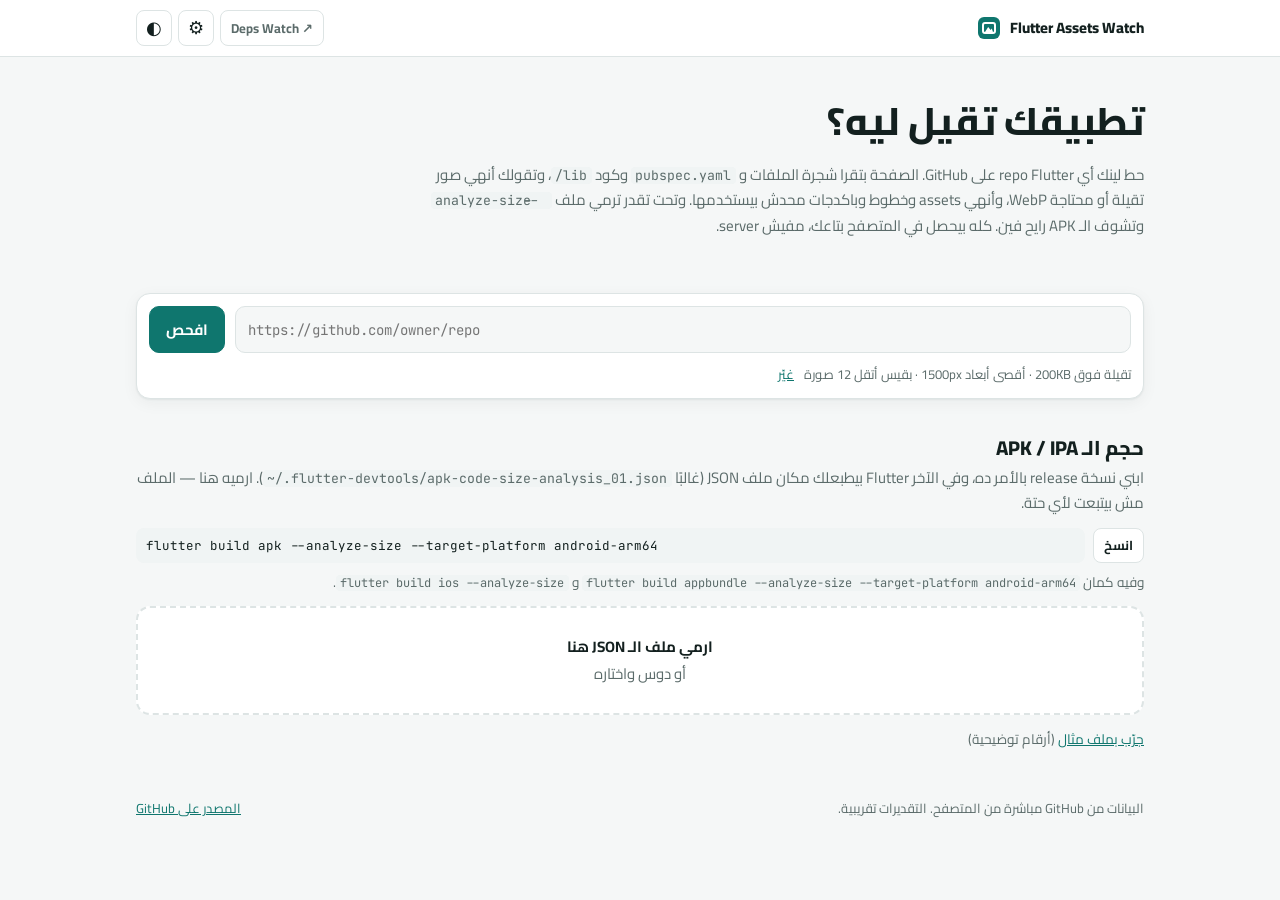
<file: index.html>
<!doctype html>
<html lang="ar" dir="rtl">
<head>
<meta charset="utf-8">
<meta name="viewport" content="width=device-width, initial-scale=1">
<title>Flutter Assets Watch</title>
<meta name="description" content="افحص أي مشروع Flutter على GitHub: الصور التقيلة، الـ assets والباكدجات اللي مش مستخدمة، وحجم الـ APK — كله في المتصفح.">
<link rel="icon" href="data:image/svg+xml,%3Csvg xmlns='http://www.w3.org/2000/svg' viewBox='0 0 32 32'%3E%3Crect width='32' height='32' rx='8' fill='%230f766e'/%3E%3Crect x='7' y='8' width='18' height='16' rx='2.5' stroke='white' stroke-width='2.6' fill='none'/%3E%3Cpath d='M9 22l5-6 4 4 2.5-3 3.5 5' stroke='white' stroke-width='2.2' fill='none' stroke-linejoin='round'/%3E%3C/svg%3E">
<link rel="preconnect" href="https://fonts.googleapis.com">
<link rel="preconnect" href="https://fonts.gstatic.com" crossorigin>
<link rel="stylesheet" href="https://fonts.googleapis.com/css2?family=Cairo:wght@400;600;700;800&family=JetBrains+Mono:wght@400;600&display=swap">
<link rel="stylesheet" href="css/app.css">
</head>
<body>
<header class="top">
  <div class="wrap top-row">
    <a class="brand" href="./" aria-label="Flutter Assets Watch">
      <span class="brand-mark" aria-hidden="true"></span>
      <span>Flutter Assets Watch</span>
    </a>
    <div class="top-actions">
      <a class="sibling" href="https://youssef336.github.io/flutter-deps-watch/" title="أداة الباكدجات: إيه القديم وإيه الآمن تحدّثه">Deps Watch ↗</a>
      <button class="icon-btn" id="settings-btn" type="button" aria-haspopup="dialog" title="الإعدادات">⚙︎</button>
      <button class="icon-btn" id="theme-btn" type="button" title="فاتح / غامق">◐</button>
    </div>
  </div>
</header>

<main class="wrap">
  <section class="hero" id="hero">
    <h1>تطبيقك تقيل ليه؟</h1>
    <p class="muted">حط لينك أي repo Flutter على GitHub. الصفحة بتقرا شجرة الملفات و <code>pubspec.yaml</code> وكود <code>lib/</code>، وتقولك أنهي صور تقيلة أو محتاجة WebP، وأنهي assets وخطوط وباكدجات محدش بيستخدمها. وتحت تقدر ترمي ملف <code>--analyze-size</code> وتشوف الـ APK رايح فين. كله بيحصل في المتصفح بتاعك، مفيش server.</p>
  </section>

  <form class="scan-form" id="scan-form" autocomplete="off">
    <label class="sr" for="repo-input">لينك الـ repo</label>
    <input id="repo-input" class="repo-input" dir="ltr" type="text" inputmode="url" spellcheck="false"
           placeholder="https://github.com/owner/repo" required>
    <button class="btn primary" id="scan-btn" type="submit">افحص</button>
    <div class="form-opts">
      <span class="muted" id="limits"></span>
      <button type="button" class="linkish" id="limits-btn">غيّر</button>
    </div>
  </form>
  <div class="recent" id="recent" hidden></div>

  <div class="picker" id="picker" hidden>
    <p>الـ repo فيه أكتر من مشروع. اختار واحد:</p>
    <div class="picker-list" id="picker-list"></div>
  </div>

  <div class="progress" id="progress" hidden role="status" aria-live="polite">
    <div class="progress-text" id="progress-text"></div>
    <div class="progress-bar"><span id="progress-fill"></span></div>
  </div>

  <div class="alert error" id="error" hidden role="alert"></div>

  <section id="report" hidden>
    <div class="project" id="project"></div>
    <div class="summary">
      <div class="score" id="score"></div>
      <div class="strip" id="strip" role="group" aria-label="الملخّص"></div>
    </div>

    <section class="block" id="images-section">
      <div class="block-head">
        <h2>الصور</h2>
        <label class="check"><input type="checkbox" id="show-all-images"> اظهر كل الصور</label>
      </div>
      <p class="muted" id="images-summary"></p>
      <div id="images"></div>
    </section>

    <section class="block" id="assets-section">
      <h2>الـ assets</h2>
      <p class="muted">من <code>flutter: assets:</code> و <code>fonts:</code> في pubspec، ومقارنتها بالملفات الموجودة فعلًا وبالـ strings في <code>lib/</code>.</p>
      <div id="assets"></div>
    </section>

    <section class="block" id="deps-section">
      <h2>الباكدجات</h2>
      <p class="muted">باكدج في pubspec ومفيش ولا ملف في <code>lib/</code> أو <code>bin/</code> أو <code>test/</code> بيعمله <code>import</code>.</p>
      <div id="deps"></div>
    </section>
  </section>

  <section class="block" id="size-section">
    <h2>حجم الـ APK / IPA</h2>
    <p class="muted">ابني نسخة release بالأمر ده، وفي الآخر Flutter بيطبعلك مكان ملف JSON (غالبًا <code dir="ltr">~/.flutter-devtools/apk-code-size-analysis_01.json</code>). ارميه هنا — الملف مش بيتبعت لأي حتة.</p>
    <div class="cmd"><code>flutter build apk --analyze-size --target-platform android-arm64</code><button type="button" class="btn sm" data-copy="flutter build apk --analyze-size --target-platform android-arm64">انسخ</button></div>
    <p class="muted small">وفيه كمان <code dir="ltr">flutter build appbundle --analyze-size --target-platform android-arm64</code> و <code dir="ltr">flutter build ios --analyze-size</code>.</p>
    <label class="drop" id="drop">
      <input type="file" id="size-file" accept=".json,application/json" class="sr">
      <b>ارمي ملف الـ JSON هنا</b>
      <span class="muted">أو دوس واختاره</span>
    </label>
    <p class="small"><button type="button" class="linkish" id="size-sample">جرّب بملف مثال</button> <span class="muted">(أرقام توضيحية)</span></p>
    <div class="alert error" id="size-error" hidden role="alert"></div>
    <div id="size"></div>
  </section>
</main>

<footer class="foot wrap muted">
  <span>البيانات من GitHub مباشرة من المتصفح. التقديرات تقريبية.</span>
  <a href="https://github.com/youssef336/flutter-assets-watch" target="_blank" rel="noopener">المصدر على GitHub</a>
</footer>

<dialog id="settings">
  <form method="dialog" class="settings-body">
    <h2>الإعدادات</h2>
    <label for="token-input">GitHub token <span class="muted">(اختياري)</span></label>
    <input id="token-input" type="password" dir="ltr" autocomplete="off" placeholder="github_pat_…">
    <p class="muted small">محتاجه بس للـ repos الـ private، أو لو GitHub وقفك بعد 60 طلب في الساعة. اعمل fine-grained token صلاحيته <b>Contents: Read-only</b> بس. الـ token بيروح لـ api.github.com وبس، ونفس الـ token بيشتغل في Deps Watch.</p>
    <label class="check"><input type="checkbox" id="token-remember"> افتكره على الجهاز ده</label>

    <h3 class="settings-h">حدود الصور</h3>
    <div class="limits-grid">
      <label for="kb-input">الصورة تبقى «تقيلة» فوق (KB)</label>
      <input id="kb-input" type="number" min="10" max="10000" step="10" dir="ltr">
      <label for="px-input">أقصى أبعاد معقولة (px)</label>
      <input id="px-input" type="number" min="200" max="8000" step="50" dir="ltr">
      <label for="n-input">أقيس أبعاد أتقل كام صورة</label>
      <input id="n-input" type="number" min="0" max="60" step="1" dir="ltr">
    </div>
    <p class="muted small">كل صورة بنقيس أبعادها بتتحمّل من GitHub (من غير token مش بتتحسب من الـ 60 طلب).</p>
    <div class="settings-actions">
      <button class="btn" value="cancel" type="submit">إلغاء</button>
      <button class="btn primary" id="settings-save" value="save" type="submit">حفظ</button>
    </div>
  </form>
</dialog>

<div class="toast" id="toast" role="status" aria-live="polite" hidden></div>
<script type="module" src="js/main.js"></script>
</body>
</html>
</file>
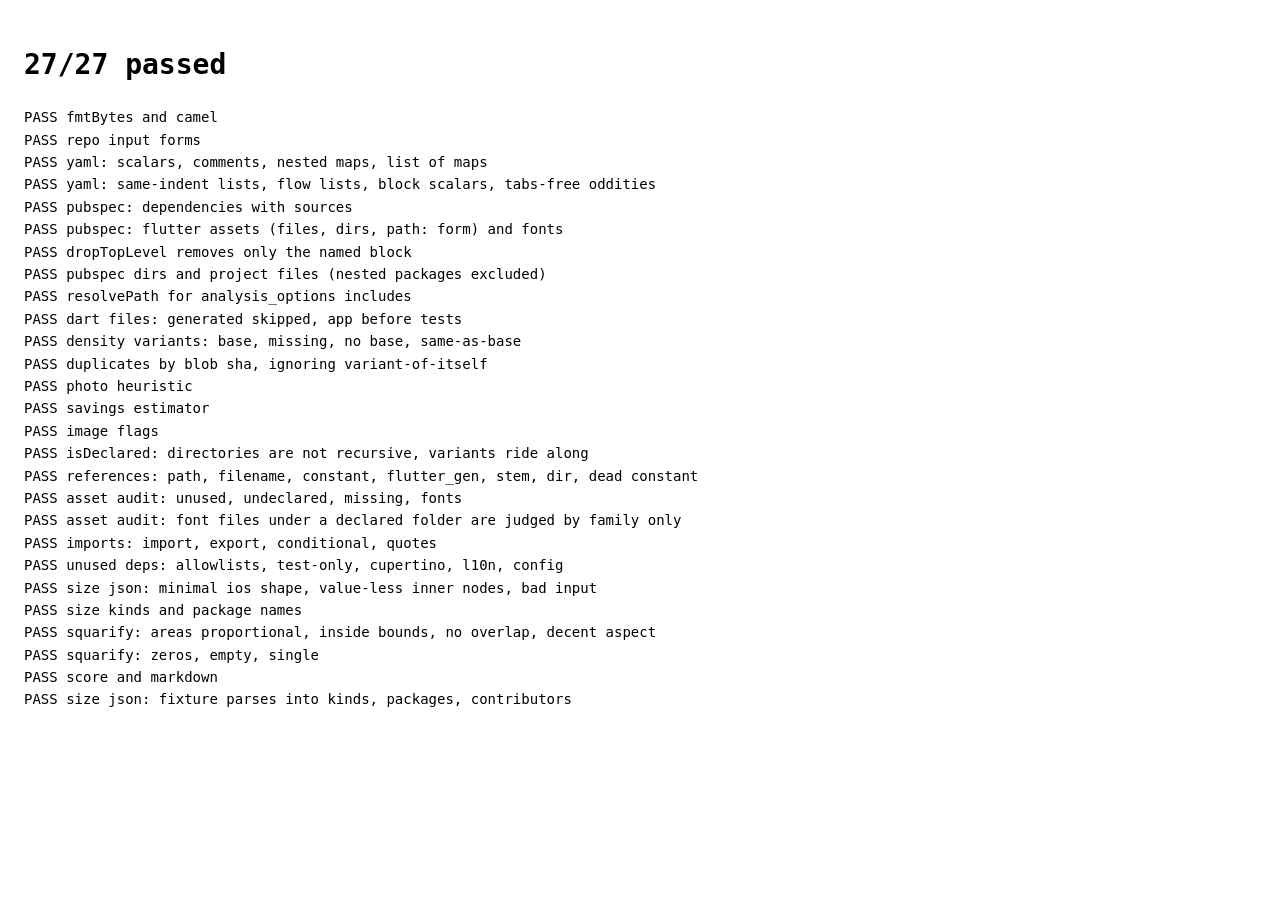
<file: tests/index.html>
<!doctype html>
<html lang="en">
<head>
<meta charset="utf-8">
<title>Flutter Assets Watch — tests</title>
<style>body { font: 14px/1.6 ui-monospace, monospace; padding: 16px; } pre { white-space: pre-wrap; }</style>
</head>
<body data-status="running">
<h1 id="summary">running…</h1>
<pre id="out"></pre>
<script type="module" src="tests.js"></script>
</body>
</html>
</file>
<file: css/app.css>
/* Same family as Flutter Deps Watch: neutral surfaces, one teal accent, colour only where it carries meaning. */
:root {
  --bg: #f5f7f7;
  --surface: #ffffff;
  --sunken: #eef2f2;
  --line: #dde4e4;
  --text: #13201f;
  --muted: #5b6b6a;
  --accent: #0f766e;
  --accent-ink: #ffffff;
  --focus: #14b8a6;
  --security: #c62828;
  --locked: #5b5fc7;
  --breaking: #d4570f;
  --attention: #a16207;
  --abandoned: #7c6f64;
  --safe: #15803d;
  --upToDate: #6b7a79;
  --code-bg: #f0f4f4;
  --shadow: 0 1px 2px rgb(15 30 30 / 0.06), 0 4px 16px rgb(15 30 30 / 0.05);
  --k-dart: #0f766e;
  --k-engine: #5b5fc7;
  --k-native: #d4570f;
  --k-assets: #a16207;
  --k-dex: #15803d;
  --k-resources: #7c6f64;
  --k-other: #6b7a79;
  color-scheme: light;
}
@media (prefers-color-scheme: dark) {
  :root:not([data-theme="light"]) {
    --bg: #0d1413;
    --surface: #141d1c;
    --sunken: #0f1817;
    --line: #26332f;
    --text: #e4eeec;
    --muted: #94a6a3;
    --accent: #2dd4bf;
    --accent-ink: #062320;
    --focus: #5eead4;
    --security: #f87171;
    --locked: #a5a8f5;
    --breaking: #fb923c;
    --attention: #facc15;
    --abandoned: #c4b5a5;
    --safe: #4ade80;
    --upToDate: #8a9b98;
    --code-bg: #0a1110;
    --shadow: none;
    --k-dart: #2dd4bf;
    --k-engine: #a5a8f5;
    --k-native: #fb923c;
    --k-assets: #facc15;
    --k-dex: #4ade80;
    --k-resources: #c4b5a5;
    --k-other: #8a9b98;
    color-scheme: dark;
  }
}
:root[data-theme="dark"] {
  --bg: #0d1413;
  --surface: #141d1c;
  --sunken: #0f1817;
  --line: #26332f;
  --text: #e4eeec;
  --muted: #94a6a3;
  --accent: #2dd4bf;
  --accent-ink: #062320;
  --focus: #5eead4;
  --security: #f87171;
  --locked: #a5a8f5;
  --breaking: #fb923c;
  --attention: #facc15;
  --abandoned: #c4b5a5;
  --safe: #4ade80;
  --upToDate: #8a9b98;
  --code-bg: #0a1110;
  --shadow: none;
  --k-dart: #2dd4bf;
  --k-engine: #a5a8f5;
  --k-native: #fb923c;
  --k-assets: #facc15;
  --k-dex: #4ade80;
  --k-resources: #c4b5a5;
  --k-other: #8a9b98;
  color-scheme: dark;
}

* { box-sizing: border-box; }
html { -webkit-text-size-adjust: 100%; }
body {
  margin: 0;
  background: var(--bg);
  color: var(--text);
  font: 400 15px/1.7 Cairo, system-ui, sans-serif;
}
code, pre, .mono, .repo-input { font-family: 'JetBrains Mono', ui-monospace, monospace; }
code { background: var(--code-bg); padding: 0 .35em; border-radius: 4px; font-size: .88em; }
a { color: var(--accent); }
h1, h2, h3, h4 { line-height: 1.3; margin: 0; }
h2 { font-size: 1.25rem; font-weight: 800; }
.muted { color: var(--muted); }
.small { font-size: .85rem; }
.sr { position: absolute; width: 1px; height: 1px; overflow: hidden; clip: rect(0 0 0 0); }
:focus-visible { outline: 2px solid var(--focus); outline-offset: 2px; }
[hidden] { display: none !important; }

.wrap { max-width: 1040px; margin: 0 auto; padding: 0 16px; }

.top { border-bottom: 1px solid var(--line); background: var(--surface); }
.top-row { display: flex; align-items: center; justify-content: space-between; height: 56px; }
.brand { display: flex; align-items: center; gap: 10px; color: var(--text); text-decoration: none; font-weight: 800; direction: ltr; }
.brand-mark { width: 22px; height: 22px; border-radius: 6px; background: var(--accent); position: relative; }
.brand-mark::after { content: ''; position: absolute; inset: 5px 4px; border: 2.5px solid var(--accent-ink); border-radius: 3px; }
.brand-mark::before { content: ''; position: absolute; left: 7px; bottom: 7px; width: 8px; height: 5px; background: var(--accent-ink); clip-path: polygon(0 100%, 40% 0, 70% 60%, 85% 30%, 100% 100%); }
.top-actions { display: flex; gap: 6px; }
.icon-btn { width: 36px; height: 36px; border-radius: 8px; border: 1px solid var(--line); background: transparent; color: var(--text); font-size: 18px; cursor: pointer; }
.icon-btn:hover { background: var(--sunken); }

.hero { padding: 40px 0 20px; max-width: 720px; }
.hero h1 { font-size: clamp(1.7rem, 4vw, 2.4rem); font-weight: 800; margin-bottom: 8px; }

.btn { border: 1px solid var(--line); background: var(--surface); color: var(--text); border-radius: 10px; padding: 8px 16px; font: 700 15px Cairo, sans-serif; cursor: pointer; }
.btn:hover { background: var(--sunken); }
.btn.primary { background: var(--accent); color: var(--accent-ink); border-color: var(--accent); }
.btn.primary:hover { filter: brightness(1.08); }
.btn:disabled { opacity: .55; cursor: progress; }
.btn.sm { padding: 3px 10px; font-size: 13px; border-radius: 8px; }

.scan-form { margin-top: 20px; display: grid; grid-template-columns: 1fr auto; gap: 10px; background: var(--surface); border: 1px solid var(--line); border-radius: 14px; padding: 12px; box-shadow: var(--shadow); }
.repo-input, .filter, .settings-body input[type="password"] { width: 100%; min-width: 0; border: 1px solid var(--line); background: var(--bg); color: var(--text); border-radius: 10px; padding: 9px 12px; font-size: 14px; text-align: left; }
.form-opts { grid-column: 1 / -1; display: flex; flex-wrap: wrap; gap: 8px 22px; align-items: center; font-size: 14px; }
.check { display: inline-flex; align-items: center; gap: 6px; cursor: pointer; }
.select-label { display: inline-flex; align-items: center; gap: 8px; }
select { border: 1px solid var(--line); background: var(--bg); color: var(--text); border-radius: 8px; padding: 4px 8px; font-size: 13px; }

.recent { display: flex; flex-wrap: wrap; gap: 6px; margin-top: 10px; align-items: center; font-size: 13px; }
.chip { border: 1px solid var(--line); background: var(--surface); color: var(--text); border-radius: 999px; padding: 2px 12px; cursor: pointer; font: 500 13px 'JetBrains Mono', monospace; direction: ltr; }
.chip:hover { border-color: var(--accent); }

.picker { margin-top: 16px; background: var(--surface); border: 1px solid var(--line); border-radius: 12px; padding: 12px 16px; }
.picker-list { display: flex; flex-wrap: wrap; gap: 6px; }

.progress { margin-top: 18px; }
.progress-text { font-size: 14px; margin-bottom: 6px; }
.progress-bar { height: 6px; background: var(--sunken); border-radius: 99px; overflow: hidden; }
.progress-bar span { display: block; height: 100%; width: 0; background: var(--accent); transition: width .2s; }

.alert { margin-top: 16px; border-radius: 12px; padding: 12px 16px; border: 1px solid; }
.alert.error { border-color: var(--security); color: var(--security); background: color-mix(in srgb, var(--security) 7%, var(--surface)); }
.alert.sec { border-color: var(--security); background: color-mix(in srgb, var(--security) 6%, var(--surface)); margin: 18px 0 0; }
.alert.sec h3 { color: var(--security); margin-bottom: 6px; }
.alert ul { margin: 0; padding-inline-start: 20px; }

#report { margin-top: 28px; min-width: 0; }
body { overflow-x: hidden; }
.project { display: flex; flex-wrap: wrap; justify-content: space-between; gap: 12px; align-items: flex-start; }
.project h2 { font-size: 1.5rem; direction: ltr; text-align: right; }
.project-meta { display: flex; flex-wrap: wrap; gap: 4px 16px; font-size: 13px; color: var(--muted); margin-top: 4px; }
.project-actions { display: flex; gap: 6px; flex-wrap: wrap; }
.warn { color: var(--attention); }

.tile { border: 1px solid var(--line); background: var(--surface); border-radius: 12px; padding: 10px 12px; text-align: right; cursor: pointer; color: var(--text); font-family: inherit; border-top: 3px solid var(--c); }
.tile b { display: block; font-size: 1.6rem; line-height: 1.1; font-family: 'JetBrains Mono', monospace; color: var(--c); }
.tile span { font-size: 13px; font-weight: 600; }
.tile[aria-pressed="true"] { background: color-mix(in srgb, var(--c) 10%, var(--surface)); border-color: var(--c); }
.tile.zero { opacity: .5; }


.badge { display: inline-block; font-size: 12px; font-weight: 700; padding: 0 8px; border-radius: 99px; border: 1px solid currentColor; line-height: 20px; white-space: nowrap; }
.badge.bad { color: var(--security); }
.badge.warn { color: var(--breaking); }
.badge.info { color: var(--attention); }
.badge.neutral { color: var(--muted); }
.badge.ok { color: var(--safe); }

.cmd { display: flex; gap: 8px; align-items: stretch; direction: ltr; margin: 8px 0; }
.cmd code { flex: 1; min-width: 0; display: block; padding: 7px 10px; overflow-x: auto; white-space: nowrap; border-radius: 8px; font-size: 12.5px; }
.empty { padding: 20px; text-align: center; border: 1px dashed var(--line); border-radius: 12px; }

.foot { display: flex; justify-content: space-between; flex-wrap: wrap; gap: 8px; font-size: 13px; padding-top: 32px; padding-bottom: 32px; }

dialog { border: 1px solid var(--line); border-radius: 14px; background: var(--surface); color: var(--text); padding: 0; width: min(460px, calc(100vw - 32px)); }
dialog::backdrop { background: rgb(0 0 0 / .4); }
.settings-body { padding: 20px; display: grid; gap: 8px; }
.settings-actions { display: flex; gap: 8px; justify-content: flex-start; margin-top: 8px; }
.settings-h { font-size: 1rem; margin-top: 14px; padding-top: 14px; border-top: 1px solid var(--line); }
.limits-grid { display: grid; grid-template-columns: 1fr 110px; gap: 8px 12px; align-items: center; font-size: 14px; }
.limits-grid input { width: 100%; border: 1px solid var(--line); background: var(--bg); color: var(--text); border-radius: 8px; padding: 6px 10px; font: 14px 'JetBrains Mono', monospace; }

.toast { position: fixed; bottom: 20px; left: 50%; transform: translateX(-50%); background: var(--text); color: var(--bg); padding: 8px 16px; border-radius: 10px; font-size: 14px; z-index: 10; }
.linkish { background: none; border: 0; padding: 0; color: var(--accent); font: inherit; cursor: pointer; text-decoration: underline; }

/* ---------- this tool ---------- */
.sibling { font-size: 13px; font-weight: 700; color: var(--muted); text-decoration: none; border: 1px solid var(--line); border-radius: 8px; padding: 0 10px; display: inline-flex; align-items: center; direction: ltr; }
.sibling:hover { color: var(--accent); border-color: var(--accent); }
.form-opts { font-size: 13px; gap: 6px 10px; }

.summary { display: grid; grid-template-columns: 140px 1fr; gap: 10px; margin-top: 18px; align-items: stretch; }
.score { border: 1px solid var(--line); background: var(--surface); border-radius: 12px; padding: 10px; text-align: center; display: grid; place-content: center; border-top: 3px solid var(--g); }
.score b { font: 800 2.4rem/1 'JetBrains Mono', monospace; color: var(--g); }
.score span { font-size: 13px; color: var(--muted); font-weight: 600; }
.score.good { --g: var(--safe); }
.score.ok { --g: var(--attention); }
.score.bad { --g: var(--security); }
.strip { display: grid; grid-template-columns: repeat(7, minmax(0, 1fr)); gap: 8px; }
.tile { --c: var(--breaking); }
.tile.clean { --c: var(--safe); }

.block { margin-top: 36px; min-width: 0; }
.block > .muted { margin: 4px 0 12px; }
.block-head { display: flex; flex-wrap: wrap; justify-content: space-between; align-items: center; gap: 10px; }
.block h3 { font-size: 1.05rem; margin: 18px 0 6px; display: flex; gap: 8px; align-items: baseline; flex-wrap: wrap; }
.block h3 .count { font: 700 13px 'JetBrains Mono', monospace; color: var(--muted); }

.img { background: var(--surface); border: 1px solid var(--line); border-radius: 12px; padding: 10px 12px; margin-bottom: 8px; display: grid; grid-template-columns: 64px minmax(0, 1fr) auto; gap: 4px 12px; align-items: center; }
.thumb { width: 64px; height: 64px; border-radius: 8px; background: var(--sunken) repeating-conic-gradient(var(--line) 0 25%, transparent 0 50%) 50% / 12px 12px; display: grid; place-items: center; overflow: hidden; font: 600 11px 'JetBrains Mono', monospace; color: var(--muted); }
.thumb img { max-width: 100%; max-height: 100%; object-fit: contain; }
.path { font: 600 13.5px 'JetBrains Mono', monospace; direction: ltr; text-align: right; overflow-wrap: anywhere; }
.meta { font: 400 12.5px 'JetBrains Mono', monospace; color: var(--muted); direction: ltr; text-align: right; }
.meta b { color: var(--text); }
.flags { display: flex; flex-wrap: wrap; gap: 4px; margin-top: 4px; }
.img-actions { display: flex; flex-direction: column; gap: 6px; align-items: stretch; }
.est { font-size: 12.5px; color: var(--muted); margin-top: 2px; }
.est b { color: var(--safe); font-family: 'JetBrains Mono', monospace; }
.convert { grid-column: 1 / -1; border-top: 1px solid var(--line); margin-top: 6px; padding-top: 8px; display: grid; gap: 8px; }
.convert-opts { display: flex; flex-wrap: wrap; gap: 8px 16px; align-items: center; font-size: 13px; }
.compare { display: grid; grid-template-columns: 1fr 1fr; gap: 10px; }
.compare figure { margin: 0; border: 1px solid var(--line); border-radius: 8px; overflow: hidden; background: var(--sunken) repeating-conic-gradient(var(--line) 0 25%, transparent 0 50%) 50% / 16px 16px; }
.compare img { display: block; width: 100%; height: 180px; object-fit: contain; }
.compare figcaption { background: var(--surface); padding: 4px 8px; font-size: 12.5px; }
.compare figcaption b { font-family: 'JetBrains Mono', monospace; direction: ltr; unicode-bidi: isolate; }
.more { text-align: center; margin-top: 8px; }

.rows { list-style: none; margin: 0; padding: 0; border: 1px solid var(--line); border-radius: 12px; background: var(--surface); overflow: hidden; }
.rows li { display: grid; grid-template-columns: minmax(0, 1fr) auto; gap: 2px 12px; padding: 8px 12px; border-top: 1px solid var(--line); align-items: center; }
.rows li:first-child { border-top: 0; }
.rows .name { font: 600 13px 'JetBrains Mono', monospace; direction: ltr; text-align: right; overflow-wrap: anywhere; }
.rows .size { font: 400 12.5px 'JetBrains Mono', monospace; color: var(--muted); direction: ltr; }
.rows .why { grid-column: 1 / -1; font-size: 12.5px; color: var(--muted); }
details.fold { margin-top: 12px; }
details.fold > summary { cursor: pointer; font-weight: 700; font-size: 14px; color: var(--muted); }
details.fold[open] > summary { margin-bottom: 8px; }

.drop { display: grid; place-items: center; gap: 2px; border: 2px dashed var(--line); border-radius: 14px; padding: 26px 16px; margin-top: 12px; text-align: center; cursor: pointer; background: var(--surface); }
.drop:hover, .drop.over { border-color: var(--accent); background: color-mix(in srgb, var(--accent) 6%, var(--surface)); }
.size-head { display: flex; flex-wrap: wrap; justify-content: space-between; align-items: baseline; gap: 8px; margin-top: 18px; }
.size-head h3 { margin: 0; }
.size-total { font: 800 1.6rem 'JetBrains Mono', monospace; direction: ltr; }
.bar { display: flex; height: 14px; border-radius: 99px; overflow: hidden; margin: 10px 0 6px; background: var(--sunken); }
.bar span { background: var(--c); min-width: 2px; }
.legend { display: flex; flex-wrap: wrap; gap: 4px 14px; font-size: 13px; list-style: none; margin: 0; padding: 0; }
.legend li::before { content: ''; display: inline-block; width: 10px; height: 10px; border-radius: 3px; background: var(--c); margin-inline-end: 6px; vertical-align: middle; }
.legend b { font-family: 'JetBrains Mono', monospace; font-weight: 600; direction: ltr; unicode-bidi: isolate; }
.crumbs { display: flex; flex-wrap: wrap; gap: 4px; align-items: center; margin: 16px 0 6px; font: 12.5px 'JetBrains Mono', monospace; direction: ltr; justify-content: flex-end; }
.crumbs button { border: 1px solid var(--line); background: var(--surface); color: var(--text); border-radius: 6px; padding: 1px 8px; cursor: pointer; font: inherit; }
.crumbs button:last-child { border-color: var(--accent); color: var(--accent); }
.treemap { position: relative; width: 100%; height: 420px; border-radius: 12px; overflow: hidden; background: var(--sunken); direction: ltr; }
.tm { position: absolute; box-sizing: border-box; border: 1px solid var(--bg); background: color-mix(in srgb, var(--c) 72%, var(--surface)); color: var(--bg); overflow: hidden; padding: 3px 5px; font: 600 11.5px/1.3 'JetBrains Mono', monospace; text-align: left; cursor: default; }
.tm.drill { cursor: zoom-in; }
.tm.drill:hover { filter: brightness(1.1); }
.tm small { display: block; font-weight: 400; opacity: .85; }
:root[data-theme="dark"] .tm { color: #071413; }
@media (prefers-color-scheme: dark) { :root:not([data-theme="light"]) .tm { color: #071413; } }
.table-wrap { overflow-x: auto; margin-top: 16px; border: 1px solid var(--line); border-radius: 12px; background: var(--surface); }
table.top { width: 100%; border-collapse: collapse; font-size: 13px; }
table.top th, table.top td { padding: 6px 10px; border-top: 1px solid var(--line); text-align: right; }
table.top thead th { border-top: 0; color: var(--muted); font-weight: 700; }
table.top td.n { font-family: 'JetBrains Mono', monospace; direction: ltr; white-space: nowrap; }
table.top td.name { font-family: 'JetBrains Mono', monospace; direction: ltr; text-align: left; overflow-wrap: anywhere; }
.kind-dot { display: inline-block; width: 9px; height: 9px; border-radius: 3px; background: var(--c); margin-inline-end: 6px; }

@media (max-width: 760px) {
  .strip { grid-template-columns: repeat(4, minmax(0, 1fr)); }
  .summary { grid-template-columns: 1fr; }
  .treemap { height: 340px; }
}
@media (max-width: 460px) {
  .strip { grid-template-columns: repeat(2, minmax(0, 1fr)); }
  .scan-form { grid-template-columns: 1fr; }
  .img { grid-template-columns: 52px minmax(0, 1fr); }
  .thumb { width: 52px; height: 52px; }
  .img-actions { grid-column: 1 / -1; flex-direction: row; flex-wrap: wrap; }
  .compare { grid-template-columns: 1fr; }
  .treemap { height: 300px; }
  table.top th:nth-child(5), table.top td:nth-child(5) { display: none; }
}
</file>
